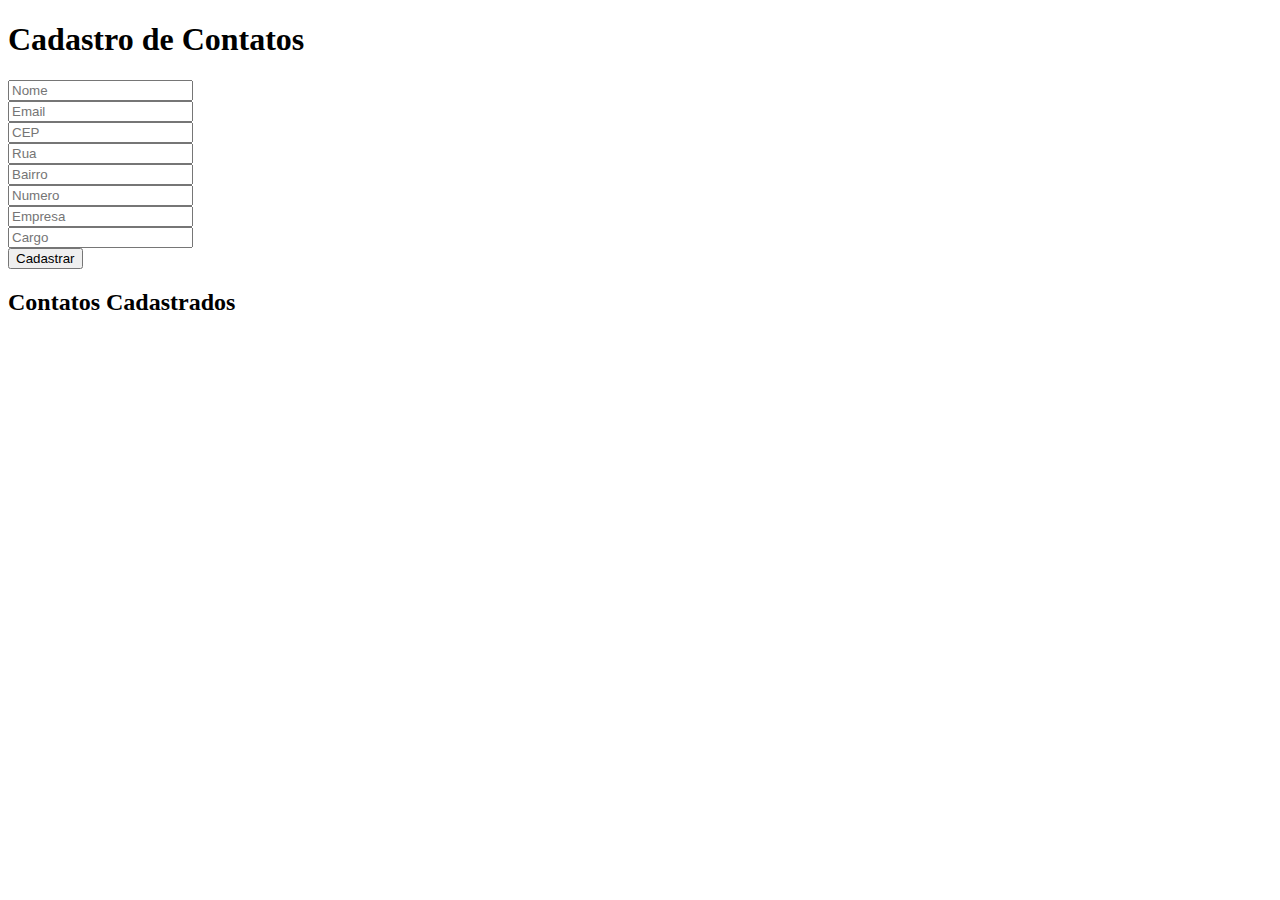
<file: src/main/resources/static/index.html>
<!DOCTYPE html>
<html>
  <head>
    <title>Cadastro de Contatos</title>
  </head>
  <body>
    <h1>Cadastro de Contatos</h1>

    <input type="text" id="nome" placeholder="Nome" required /><br />
    <input type="text" id="email" placeholder="Email" required /><br />
    <input
      type="text"
      id="cep"
      placeholder="CEP"
      required
      onblur="buscarCep()"
    /><br />
    <input type="text" id="rua" placeholder="Rua" required /><br />
    <input type="text" id="bairro" placeholder="Bairro" required /><br />
    <input type="text" id="numero" placeholder="Numero" required /><br />
    <input type="text" id="empresa" placeholder="Empresa" required /><br />
    <input type="text" id="cargo" placeholder="Cargo" required /><br />
    <button onclick="addContato()">Cadastrar</button>

    <h2>Contatos Cadastrados</h2>
    <ul id="contatoList"></ul>

    <script>
      const apiUrl = "http://localhost:8080/contatos";

      function addContato() {
        const contato = {
          nome: document.getElementById("nome").value,
          email: document.getElementById("email").value,
          cep: document.getElementById("cep").value,
          empresa: document.getElementById("empresa").value,
          cargo: document.getElementById("cargo").value,
          rua: document.getElementById("rua").value,
          bairro: document.getElementById("bairro").value,
          numero: document.getElementById("numero").value,
        };

        fetch(apiUrl, {
          method: "POST",
          headers: { "Content-Type": "application/json" },
          body: JSON.stringify(contato),
        }).then(() => {
          document.getElementById("nome").value = "";
          document.getElementById("email").value = "";
          document.getElementById("cep").value = "";
          document.getElementById("empresa").value = "";
          document.getElementById("cargo").value = "";
          document.getElementById("rua").value = "";
          document.getElementById("bairro").value = "";
          document.getElementById("numero").value = "";
          loadContatos();
        });
      }

      function loadContatos() {
        fetch(apiUrl)
          .then((res) => res.json())
          .then((data) => {
            const list = document.getElementById("contatoList");
            list.innerHTML = "";
            data.forEach((contato) => {
              const li = document.createElement("li");
              li.textContent = `Nome: ${contato.nome}, Empresa: ${contato.empresa}, Cargo: ${contato.cargo}, Email: ${contato.email}, CEP: ${contato.cep}, Rua: ${contato.rua}, Bairro: ${contato.bairro}, Numero: ${contato.numero}`;
              list.appendChild(li);
            });
          });
      }

      function buscarCep() {
        const cep = document.getElementById("cep").value.replace(/\D/g, "");

        if (cep.length !== 8) {
          alert("CEP inválido. Deve conter 8 dígitos.");
          return;
        }

        fetch(`https://viacep.com.br/ws/${cep}/json/`)
          .then((res) => res.json())
          .then((data) => {
            if (data.erro) {
              alert("CEP não encontrado.");
              return;
            }

            document.getElementById("rua").value = data.logradouro;
            document.getElementById("bairro").value = data.bairro;
          })
          .catch(() => {
            alert("Erro ao buscar o CEP.");
          });
      }

      loadContatos();
    </script>
  </body>
</html>
</file>
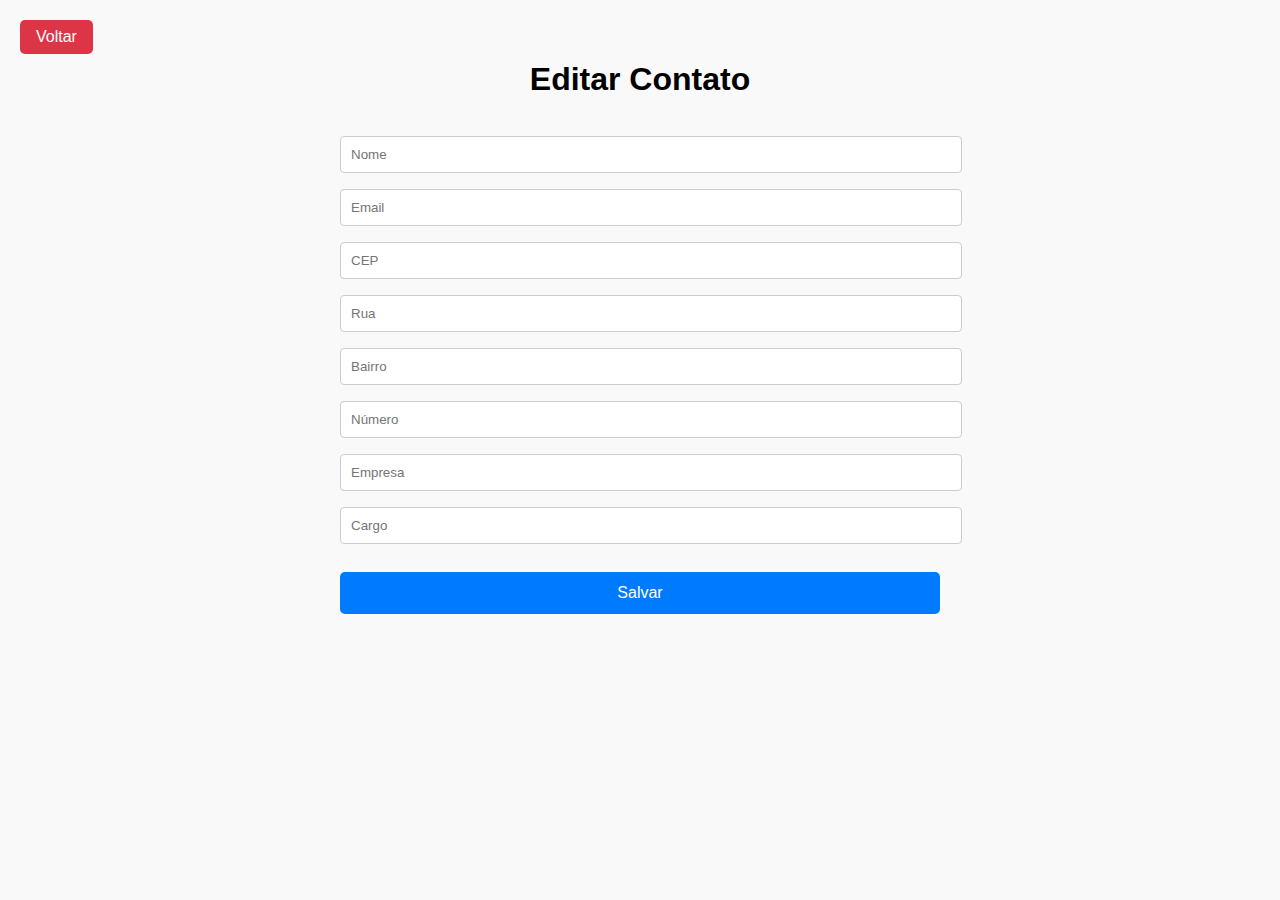
<file: src/main/resources/templates/editar.html>
<!DOCTYPE html>
<html lang="pt-br">
  <head>
    <meta charset="UTF-8" />
    <title>Editar Contato</title>
    <style>
      body {
        font-family: "Segoe UI", sans-serif;
        background-color: #f9f9f9;
        padding: 40px;
        max-width: 600px;
        margin: auto;
      }

      .voltar {
        position: fixed;
        top: 20px;
        left: 20px;
        background-color: #dc3545;
        color: white;
        border: none;
        padding: 8px 16px;
        border-radius: 5px;
        font-size: 1em;
        cursor: pointer;
        z-index: 1000;
      }
      .voltar:hover {
        background-color: #c82333;
      }

      h1 {
        text-align: center;
        margin-bottom: 30px;
      }

      input {
        width: 100%;
        padding: 10px;
        margin: 8px 0;
        border: 1px solid #ccc;
        border-radius: 4px;
      }

      button:not(.voltar) {
        width: 100%;
        padding: 12px;
        background-color: #007bff;
        color: white;
        border: none;
        border-radius: 5px;
        font-size: 1em;
        cursor: pointer;
        margin-top: 20px;
      }

      button:not(.voltar):hover {
        background-color: #0056b3;
      }
    </style>
  </head>
  <body>
    <button onclick="voltar()" class="voltar">Voltar</button>

    <h1>Editar Contato</h1>

    <input type="text" id="nome" placeholder="Nome" required />
    <input type="text" id="email" placeholder="Email" required />
    <input type="text" id="cep" placeholder="CEP" required />
    <input type="text" id="rua" placeholder="Rua" required />
    <input type="text" id="bairro" placeholder="Bairro" required />
    <input type="text" id="numero" placeholder="Número" required />
    <input type="text" id="empresa" placeholder="Empresa" required />
    <input type="text" id="cargo" placeholder="Cargo" required />

    <button onclick="salvarEdicao()">Salvar</button>

    <script>
      const apiUrl = "http://localhost:8080/contatos/editar";
      const contato = JSON.parse(localStorage.getItem("contatoEditando"));

      if (contato) {
        document.getElementById("nome").value = contato.nome;
        document.getElementById("email").value = contato.email;
        document.getElementById("cep").value = contato.cep;
        document.getElementById("rua").value = contato.rua;
        document.getElementById("bairro").value = contato.bairro;
        document.getElementById("numero").value = contato.numero;
        document.getElementById("empresa").value = contato.empresa;
        document.getElementById("cargo").value = contato.cargo;
      }

      function salvarEdicao() {
        const contatoAtualizado = {
          id: contato.id,
          nome: document.getElementById("nome").value,
          email: document.getElementById("email").value,
          cep: document.getElementById("cep").value,
          rua: document.getElementById("rua").value,
          bairro: document.getElementById("bairro").value,
          numero: document.getElementById("numero").value,
          empresa: document.getElementById("empresa").value,
          cargo: document.getElementById("cargo").value,
        };

        fetch(apiUrl, {
          method: "PUT",
          headers: { "Content-Type": "application/json" },
          body: JSON.stringify(contatoAtualizado),
        }).then(() => {
          alert("Contato atualizado com sucesso!");
          window.location.href = "contatos.html";
        });
      }

      function voltar() {
        window.location.href = "contatos.html";
      }
    </script>
  </body>
</html>
</file>
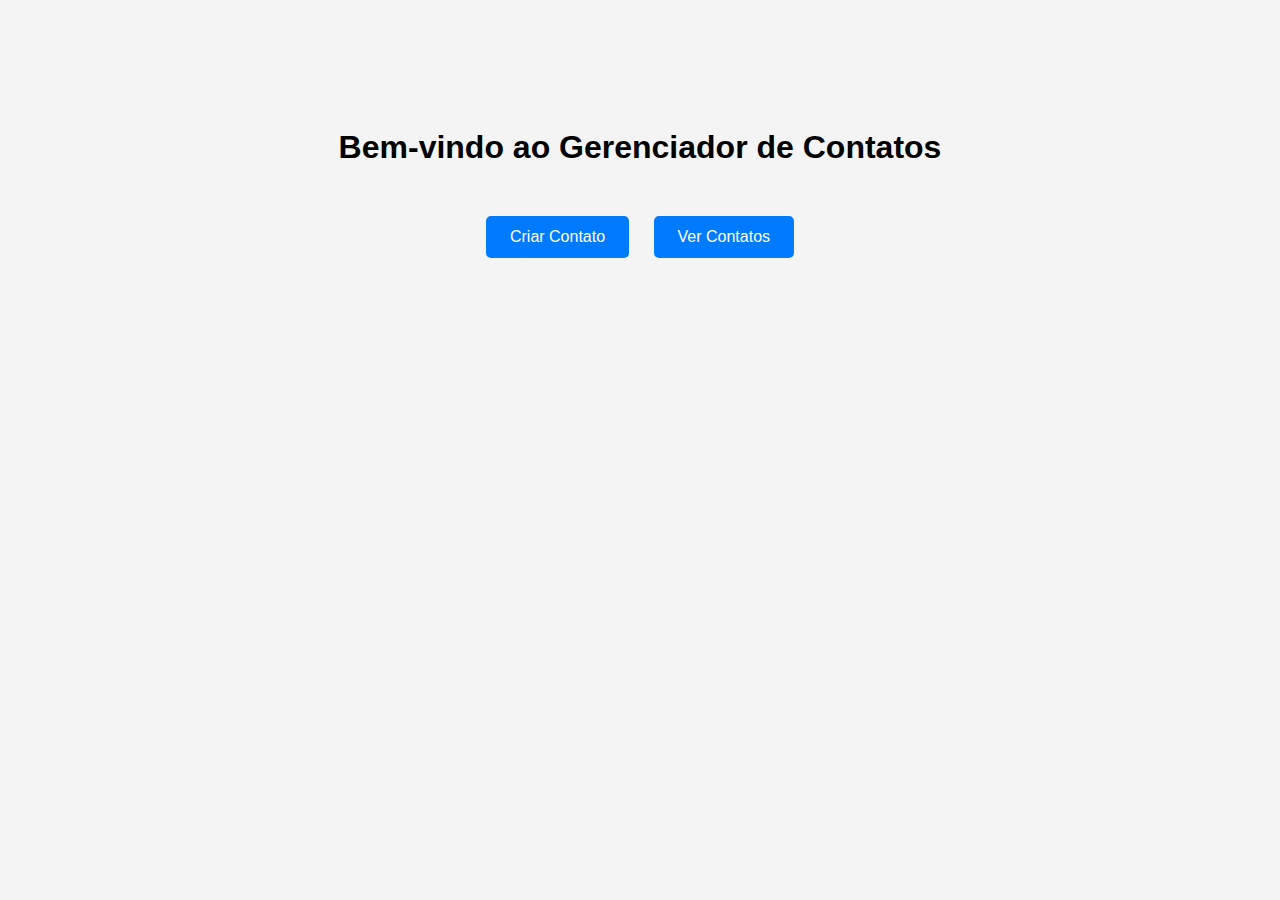
<file: src/main/resources/templates/home.html>
<!DOCTYPE html>
<html lang="pt-br">
  <head>
    <meta charset="UTF-8" />
    <title>Início</title>
    <style>
      body {
        font-family: "Segoe UI", sans-serif;
        background-color: #f4f4f4;
        text-align: center;
        padding-top: 100px;
      }
      h1 {
        font-size: 2em;
        margin-bottom: 40px;
      }
      button {
        padding: 12px 24px;
        margin: 10px;
        font-size: 1em;
        border: none;
        border-radius: 5px;
        background-color: #007bff;
        color: white;
        cursor: pointer;
      }
      button:hover {
        background-color: #0056b3;
      }
    </style>
  </head>
  <body>
    <h1>Bem-vindo ao Gerenciador de Contatos</h1>
    <button onclick="location.href='cadastro.html'">Criar Contato</button>
    <button onclick="location.href='contatos.html'">Ver Contatos</button>
  </body>
</html>
</file>
